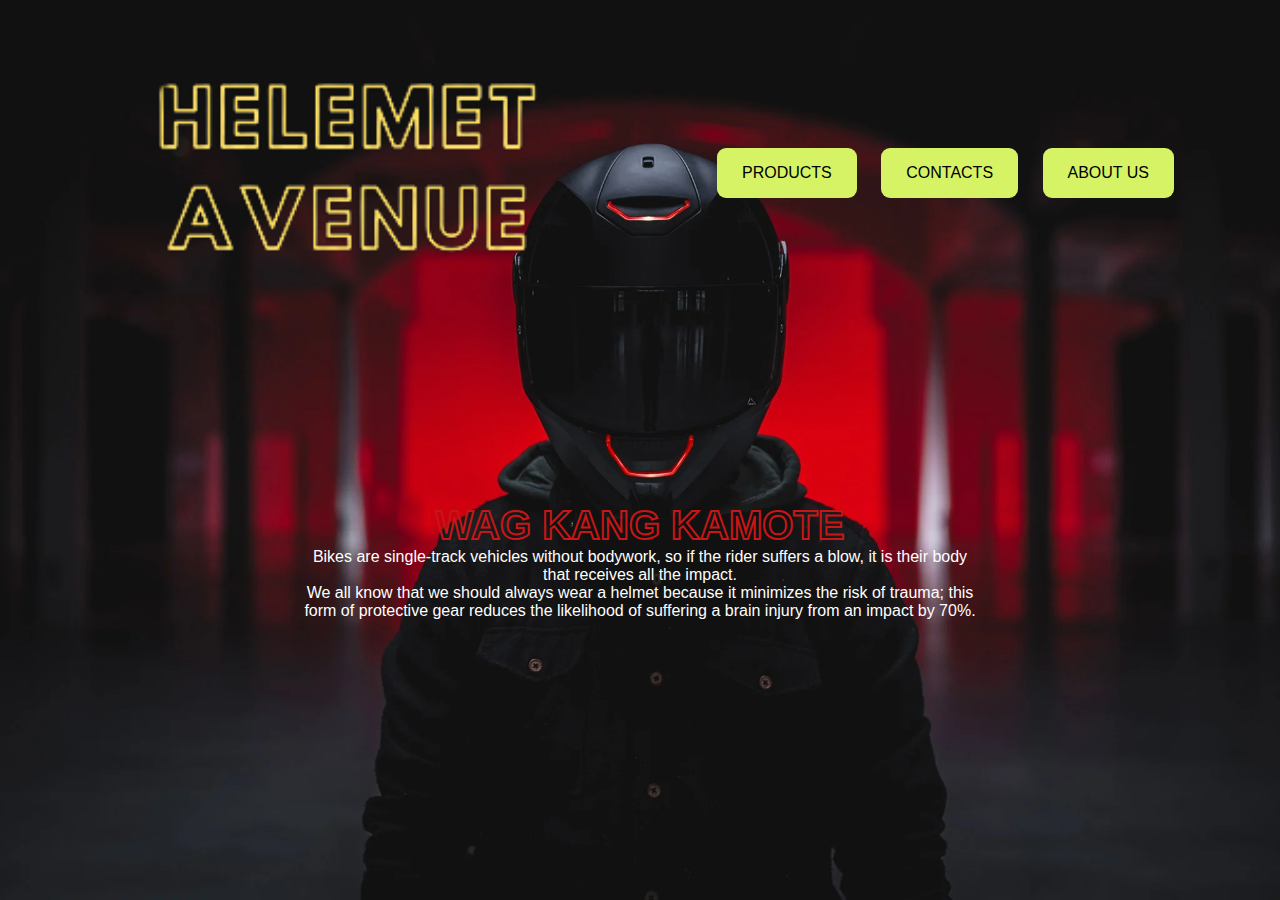
<file: index.html>
<!DOCTYPE html>
<head>
    <title>
        Helmet Avenue
    </title>
    <link rel="stylesheet" href="style.css">
    <link rel="icon" href="image/logo.png">
</head>
<body>
    <div class="banner">
        <div class="navbar">
            <a href="https://www.youtube.com/watch?v=H1Af7NnUizQ" target="_blank">
                <img src="image/logo.png" class="logo">
            </a>
            <ul>
                <li id="bottone1">
                    <a href="product.htm" target="_self">Products</a>
                </li>
                <li id="bottone1">
                    <a href="contact.htm" target="_self">Contacts</a>
                </li>
                <li id="bottone1">
                    <a href="aboutus.htm" target="_self">About us</a>
                </li>
            </ul>
        </div>
        <div class="content">
            <h1>WAG KANG KAMOTE</h1>
            <p>Bikes are single-track vehicles without bodywork, so if the rider suffers a blow, it is their body that receives all the impact.<br> We all know that we should always wear a helmet because it minimizes the risk of trauma; this form of protective gear reduces the likelihood of suffering a brain injury from an impact by 70%.</p>
        </div>
    </div>

</body>
</html>
</file>
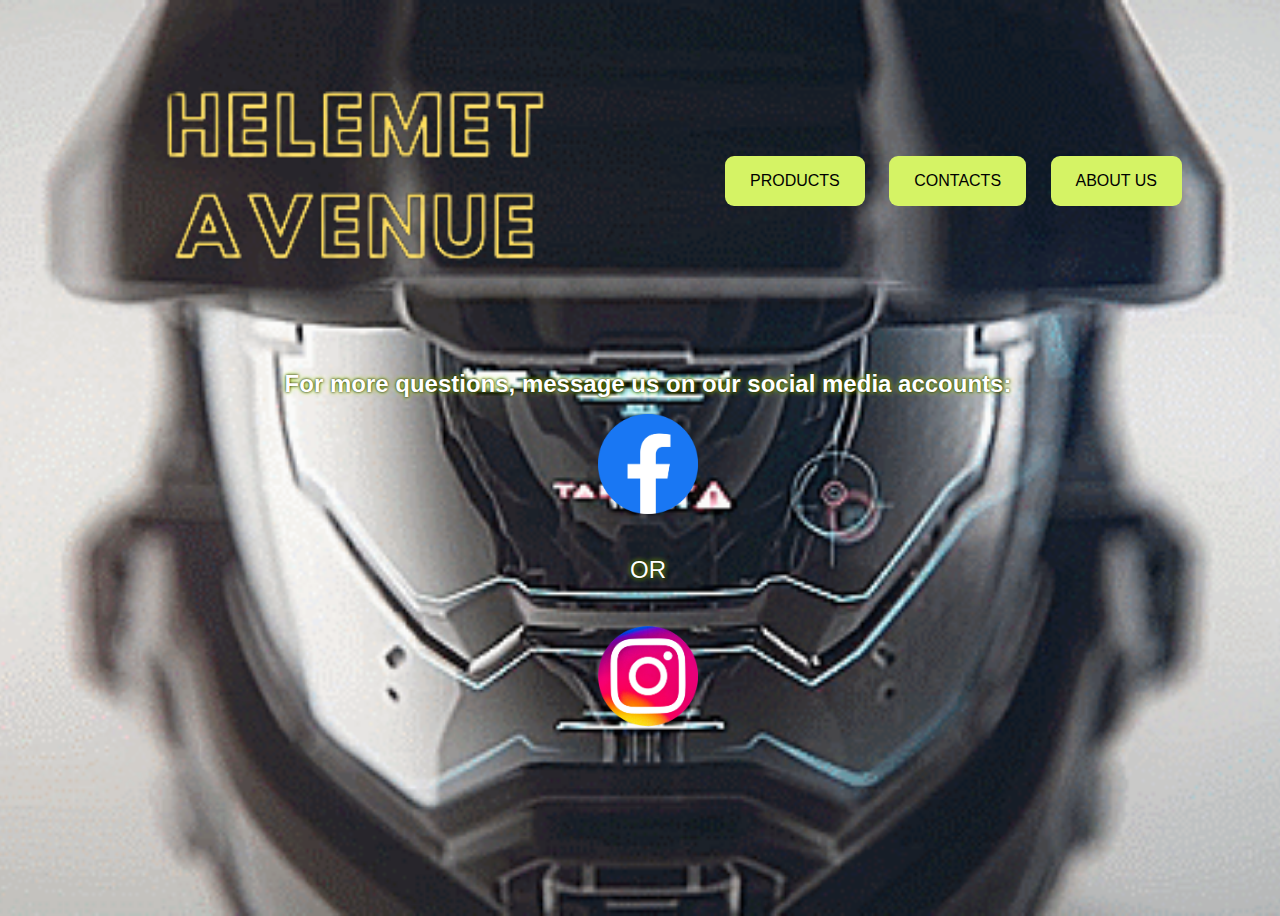
<file: contact.htm>
<!DOCTYPE html>
<head>
    <title>Contacts</title>
    <link rel="stylesheet" href="contact.css">
    <link rel="icon" href="image/logo.png">
</head>
<body>
    <div class="navbar">
        <a href="index.html" target="_self"><img src="image/logo.png" class="logo"></a>
        <ul>
            <li id="bottone1">
                <a href="product.htm" target="_self">Products</a>
            </li>
            <li id="bottone1">
                <a href="" target="_self">Contacts</a>
            </li>
            <li id="bottone1">
                <a href="aboutus.htm" target="_self">About us</a>
            </li>
        </ul>
    </div>
    
    <h1>For more questions, message us on our social media accounts:</h1>    
        <a href="https://www.facebook.com/clentjohn.caseria.16/" target="_blank"><img src="image/fb.png" class="fb"></a>
    <br>
    <p>OR</p>
    <br>
        <a href="https://www.instagram.com/clxntyyy/" target="_blank""><img src="image/ig.png" class="ig"></a>
</body>
</html>
</file>
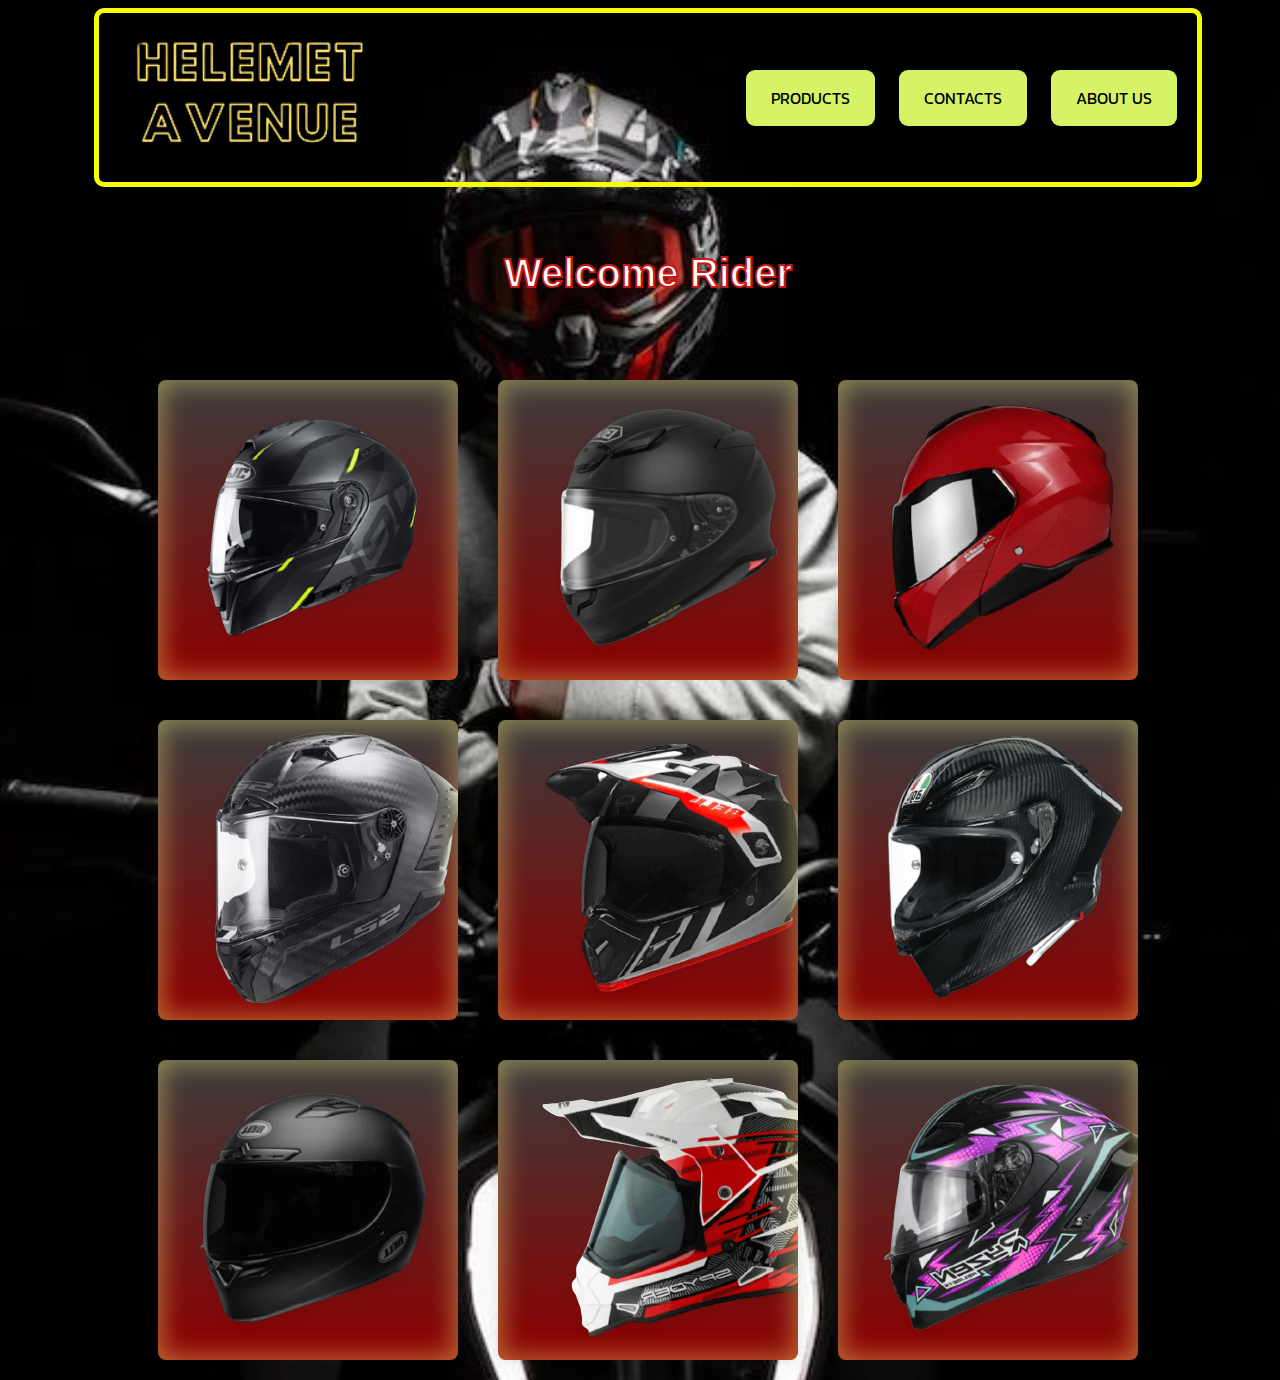
<file: product.htm>
<!DOCTYPE html>
<html lang="en">
<head>
    <title>Helmet Avenue PRODUCTS</title>
    <meta charset="UTF-8">
    <meta http-equiv="X-UA-Compatible" content="IE=edge">
    <meta name="viewport" content="width=device-width, initial-scale=1.0">
    <link rel="stylesheet" href="product.css">
    <link rel="icon" href="image/logo.png">
    <title>Document</title>
</head>
<body>
    <div class="navbar">
        <a href="index.html" target="_self">
            <img src="image/logo.png" class="logo">
        </a>
        <ul>
            <li id="bottone1">
                <a href="" target="_self">Products</a>
            </li>
            <li id="bottone1">
                <a href="contact.htm" target="_self">Contacts</a>
            </li>
            <li id="bottone1">
                <a href="aboutus.htm" target="_self">About us</a>
            </li>
        </ul>
    </div>
    <br>
    <div class="greetings">
        <p>Welcome Rider</p>
    </div>
    <br>
    <div class="products-grid">
        
        <div class="products row">
            <div class="card">
                <div class="image">
                    <img src="image/1.2.png">
                </div>
                <div class="text">
                    <span>HJC i90</span>
                        <p>$239</p>
                </div>
            </div>
            <div class="card">
                <div class="image">
                    <img src="image/2.png">
                </div>
                <div class="text">
                    <span>Shoei RF1400</span>
                        <p>$665</p>
                </div>
            </div>
            <div class="card">
                <div class="image">
                    <img src="image/3.png">
                </div>
                <div class="text">
                    <span>Evo VXR4000</span>
                        <p>$80</p>
                </div>
            </div>
        </div>
        
        
        <div class="products row">
            <div class="card">
                <div class="image">
                    <img src="image/4.png">
                </div>
                <div class="text">
                    <span>LS2 Thunder</span>
                        <p>$700</p>
                </div>
            </div>
            <div class="card">
                <div class="image">
                    <img src="image/5.png">
                </div>
                <div class="text">
                    <span>Bell MX-9</span>
                        <p>$200</p>
                </div>
            </div>
            <div class="card">
                <div class="image">
                        <img src="image/6.png">
                    </div>
                    <div class="text">
                        <span>AGV Pista GP</span>
                            <p>$1,200</p>
                    </div>
                </div>
        </div>
            <div class="products row">  
                <div class="card">
                    <div class="image">
                        <img src="image/7.png">
                    </div>
                    <div class="text">
                        <span>Bell DLX</span>
                            <p>$290</p>
                    </div>
                </div>
                <div class="card">
                    <div class="image">
                        <img src="image/9.png">
                    </div>
                    <div class="text">
                        <span>Spyder Hex 2</span>
                            <p>$89</p>
                    </div>
                </div>
                <div class="card">
                    <div class="image">
                        <img src="image/10.png">
                    </div>
                    <div class="text">
                        <span>Ryzen ZX700</span>
                            <p>$54</p>
                    </div>
                </div>
            </div>   
    </div>        
            
</body>
</html>
</file>
<file: style.css>
*{
  margin: 0;
  padding: 0;
}

body{
  font-family: 'Kanit', sans-serif;
}

.banner{
  width: 100%;
  height: 100vh;
  background-image: url(image/cover.png);
  background-size: cover;
  background-position: center;
}

.navbar{
  width: 85%;
  margin: auto;
  padding: 35px 0;
  display: flex;
  align-items: center;
  justify-content: space-between;
}

.logo{
  width: 500px;
  cursor: pointer;
  border-radius: 50%;
}

.navbar ul li{
  list-style: none;
  display: inline-block;
  margin: 0 10px;
}

.navbar ul li a{
  text-decoration: none;
  color: rgb(0, 0, 0);
  text-transform: uppercase;
}

.content{
  text-align: center;
  color: white;
  padding: 0 300px;
}

.content h1{
  font-size: 2.5rem;
 -webkit-text-stroke: 2px #c61616;
 color: transparent;
 margin-top: 23%;
}

#bottone1 {
  padding: 16px 25px;
  border-radius: 9px;
  background: #d5f365;
  border: none;
  font-family: inherit;
  text-align: center;
  cursor: pointer;
  transition: 0.2s;
 }
 
 #bottone1:hover {
  transform: scale(0.97);
  box-shadow: 7px 5px 35px -14px #C3D900;
 }
 
 #bottone1:active {
  box-shadow: 7px 5px 35px -10px #C3D900;
 }
</file>
<file: contact.css>
body{
  font-family: 'Kanit', sans-serif;
    width: 100%;
    height: 100vh;
    background-image: url(image/contact.gif);
    background-size: cover;
    background-position: center;
}
.navbar{
    width: 85%;
    margin: auto;
    padding: 35px 0;
    display: flex;
    align-items: center;
    justify-content: space-between;
  }
  
  .logo{
    width: 500px;
    cursor: pointer;
  }
  
  .navbar ul li{
    list-style: none;
    display: inline-block;
    margin: 0 10px;
  }
  
  .navbar ul li a{
    text-decoration: none;
    color: rgb(0, 0, 0);
    text-transform: uppercase;
  }
  
  .content{
    text-align: center;
    color: white;
  }
  
  #bottone1 {
    padding: 16px 25px;
    border-radius: 9px;
    background: #d5f365;
    border: none;
    font-family: inherit;
    text-align: center;
    cursor: pointer;
    transition: 0.2s;
   }
   
   #bottone1:hover {
    transform: scale(0.97);
    box-shadow: 7px 5px 35px -14px #C3D900;
   }
   
   #bottone1:active {
    box-shadow: 7px 5px 35px -10px #C3D900;
   }

h1{
    font-family: sans-serif;
    font-size: x-large;
    color: white;
    text-align: center;
    text-shadow: 0 0 3px #000000, 0 0 5px #bbff00;
}

.fb{
    display: block;
    margin-left: auto;
    margin-right: auto;
    width: 100px;
    height: 100px;
}

.ig{
    display: block;
    margin-left: auto;
    margin-right: auto;
    width: 100px;
    height: 100px;
}

p{

    font-family: sans-serif;
    font-size: x-large;
    color: white;
    text-align: center;
    text-shadow: 0 0 3px #000000, 0 0 5px #bbff00;
}
</file>
<file: product.css>
@import url('https://fonts.googleapis.com/css2?family=Kanit:ital,wght@0,100;0,200;0,300;0,400;0,500;0,600;0,700;0,800;0,900;1,100;1,200;1,300;1,400;1,500;1,600;1,700;1,800;1,900&display=swap');


body{
    width: 100%;
    height: 100vh;
    font-family: 'Kanit', sans-serif;
    background-image: url(image/motor.png);
    object-fit: fill;
    background-color: #000000;
    background-size: cover;
}

.navbar{
    width: 85%;
    margin: auto;
    display: flex;
    padding: 0 10px 0 0;
    align-items: center;
    justify-content: space-between;
    border-style: solid;
    border-width: 5px;
    border-radius: 10px;
    border-color: rgb(246, 255, 0);
  }
  
  .logo{
    width: 300px;
    cursor: pointer;
  }
  
  .navbar ul li{
    list-style: none;
    display: inline-block;
    margin: 0 10px;
  }
  
  .navbar ul li a{
    text-decoration: none;
    color: rgb(0, 0, 0);
    text-transform: uppercase;
  }
  
  .content{
    text-align: center;
    color: white;
  }
  
  #bottone1 {
    padding: 16px 25px;
    border-radius: 9px;
    background: #d5f365;
    border: none;
    font-family: inherit;
    text-align: center;
    cursor: pointer;
    transition: 0.2s;
   }
   
   #bottone1:hover {
    transform: scale(0.97);
    box-shadow: 7px 5px 35px -14px #C3D900;
   }
   
   #bottone1:active {
    box-shadow: 7px 5px 35px -10px #C3D900;
   }

.products-grid {
    display: flex;
    flex-direction: column;
    justify-content: center;
    align-items: center;
}

.row {
    display: flex;
}

.card {
    position: relative;
    background: linear-gradient(0deg, rgba(140,0,0,1) 0%, rgba(60,60,60,1) 100%);
    width: 300px;
    height: 300px;
    border-radius: 8px;
    cursor: pointer;
    overflow: hidden;
    margin: 20px;
    box-shadow: 0px 1px 13px rgba(0,0,0,0.1);
    transition: all 120ms;
    z-index: 2;
  }
  
  .description {
    position: absolute;
    background: #333;
    width: auto;
    margin: 20px;
    border-radius: 8px;
    transition: left 2s ease;
  }


  .card:active {
    transform: scale(.95);
  }
  
  .card::before {
    content: "";
    position: absolute;
    top: 0;
    left: 0;
    width: 100%;
    height: 100%;
    box-shadow: inset 0px 0px 25px 5px rgba(255, 235, 122, 0.419);
    z-index: 1;
  }
  
  .card::after {
    content: "Add to Cart";
    font-size: 25px;
    position: absolute;
    bottom: -50%;
    left: 0;
    padding-left: 15px;
    background: #181818;
    width: 100%;
    height: 60px;
    color: #fff;
    line-height: 50px;
    text-transform: uppercase;
    z-index: 2;
    transition: all .1s cubic-bezier(0.21, 0.85, 1, 1);;
  }
  
  .card:hover::after {
    bottom: 0;
  }
  
  .card:active::after {
    content: "Adding !";
    height: 65px;
  }
  
  .image {
    position: relative;
    top: 50%;
    left: 50%;
    width: 160px;
    height: auto;
    filter: drop-shadow(3px 3px 5px #18181815);
    transform: translate(-70%, -50%);
    animation: shoes 1s ease infinite alternate;
    transition: all .6s ease-in;
  }
  
  @keyframes shoes {
    from {
      top: 48%;
    }
  
    to {
      top: 52%;
    }
  }
  
  .card:hover .image {
    /* top: 20%;
    left: 30%; */
    height: auto;
    animation: none;
    transform: rotate(21deg) translate(-80%, -45%) scale(1.3);
  }
  
  .card:hover + .description {
    left: -300px;
  }


  .text {
    position: absolute;
    top: 15%;
    left: -80%;
    color: #d4ff00;
    transition: all .3s ease-in;
  }
  
  .text span {
    font-size: 25px;
    font-weight: 400;
    margin-bottom: 5px;
  }
  
  .text p {
    font-size: 18px;
    font-weight: bold;
    color: white;
  }
  
  .card:hover .text {
    top: 15%;
    left: 5%;
  }
  
  .fil-shoes2 {
    fill: #a59573
  }

  .greetings p {
    text-align: center;
    color: #fff;
    font-family: sans-serif;
    font-weight: 800;
    font-size: 2.5rem;
    -webkit-text-stroke: 2px #c61616;
   }
</file>
